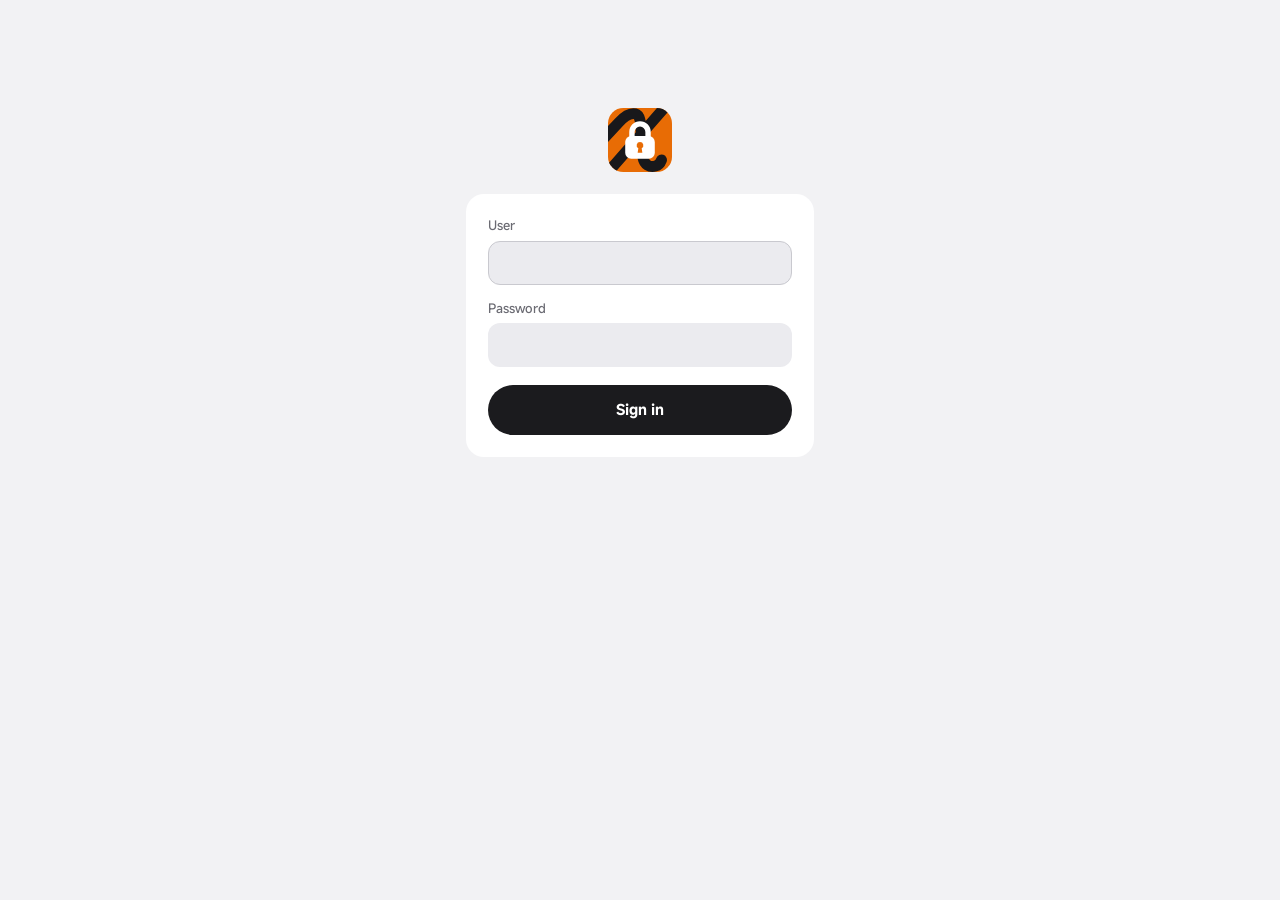
<file: server/web/index.html>
<!doctype html>
<html lang="en">
<head>
  <meta charset="utf-8">
  <!-- The proxy strips the mount path; relative URLs need the trailing slash. -->
  <script>if (!/\/$|\.\w+$/.test(location.pathname)) location.replace(location.pathname + "/" + location.search + location.hash)</script>
  <meta name="viewport" content="width=device-width, initial-scale=1, viewport-fit=cover">
  <meta name="color-scheme" content="dark light">
  <meta name="theme-color" content="#1f1f23" media="(prefers-color-scheme: dark)">
  <meta name="theme-color" content="#f2f2f4" media="(prefers-color-scheme: light)">
  <title>xrnrule</title>
  <link rel="icon" href="favicon.svg" type="image/svg+xml">
  <link rel="preload" href="MiSansLatinVF.woff2" as="font" type="font/woff2" crossorigin>
  <link rel="stylesheet" href="xrn.css">
  <link rel="stylesheet" href="status.css">
  <script type="module" src="status.js"></script>
</head>
<body>
  <div id="app"><p class="boot">Loading…</p></div>
</body>
</html>
</file>
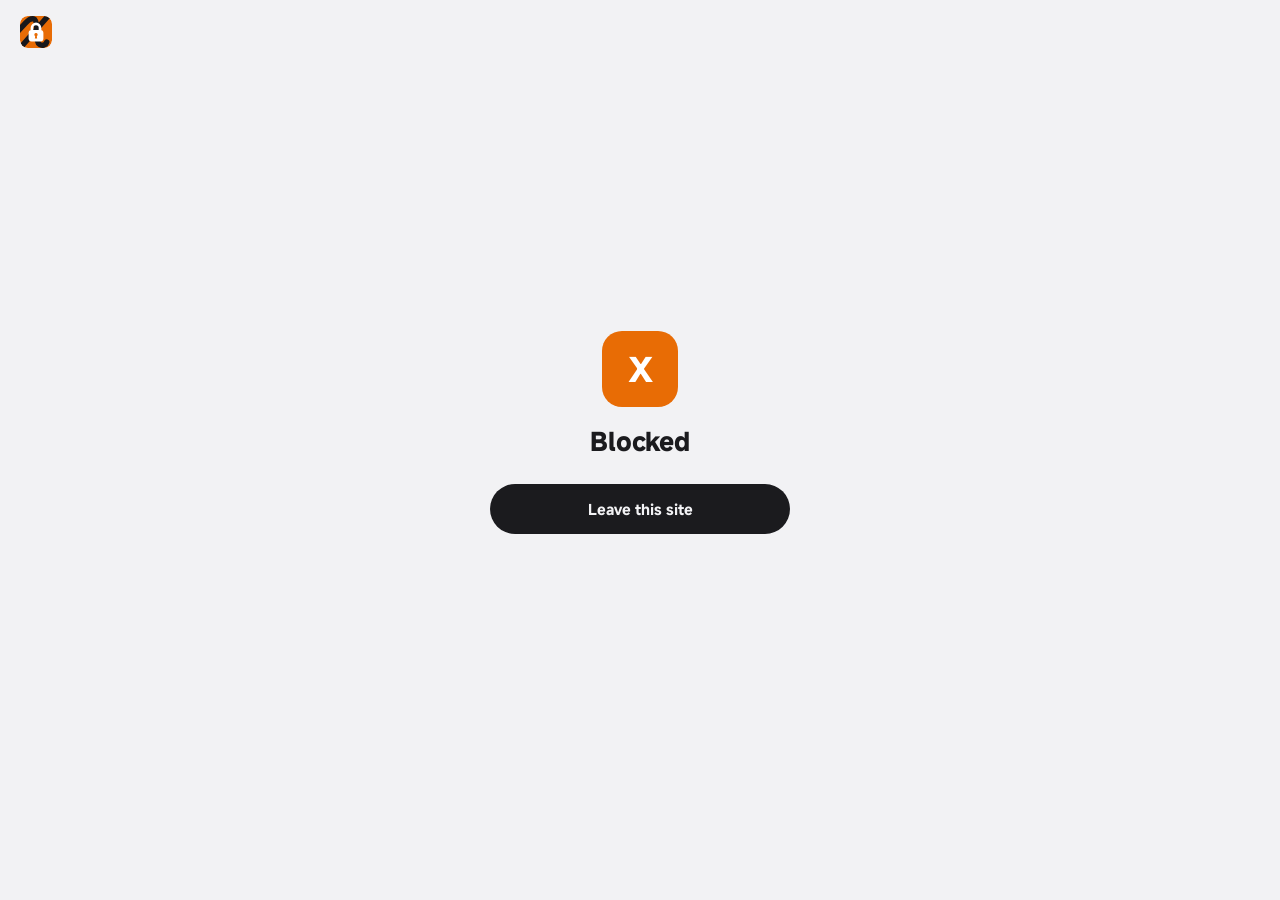
<file: extension/block.html>
<!doctype html>
<html lang="en">
<head>
  <meta charset="utf-8">
  <meta name="viewport" content="width=device-width, initial-scale=1">
  <!-- Going back to the site shouldn't tell it this extension sent you. -->
  <meta name="referrer" content="no-referrer">
  <title>Blocked · xrnrule</title>
  <link rel="stylesheet" href="page.css">
</head>
<body class="shield">
  <header class="sbar"><img src="icons/icon.svg" alt="xrnrule" width="32" height="32"></header>
  <main>
    <div id="pic" class="pic" aria-hidden="true"></div>
    <h1 id="title">Blocked</h1>
    <p id="back" class="back" hidden></p>
    <p id="why" hidden></p>
    <div class="actions">
      <button id="leave" class="btn primary" type="button">Leave this site</button>
      <a id="open" class="btn" hidden>Open xrnrule</a>
    </div>
  </main>
  <script src="shared.js"></script>
  <script src="block.js"></script>
</body>
</html>
</file>
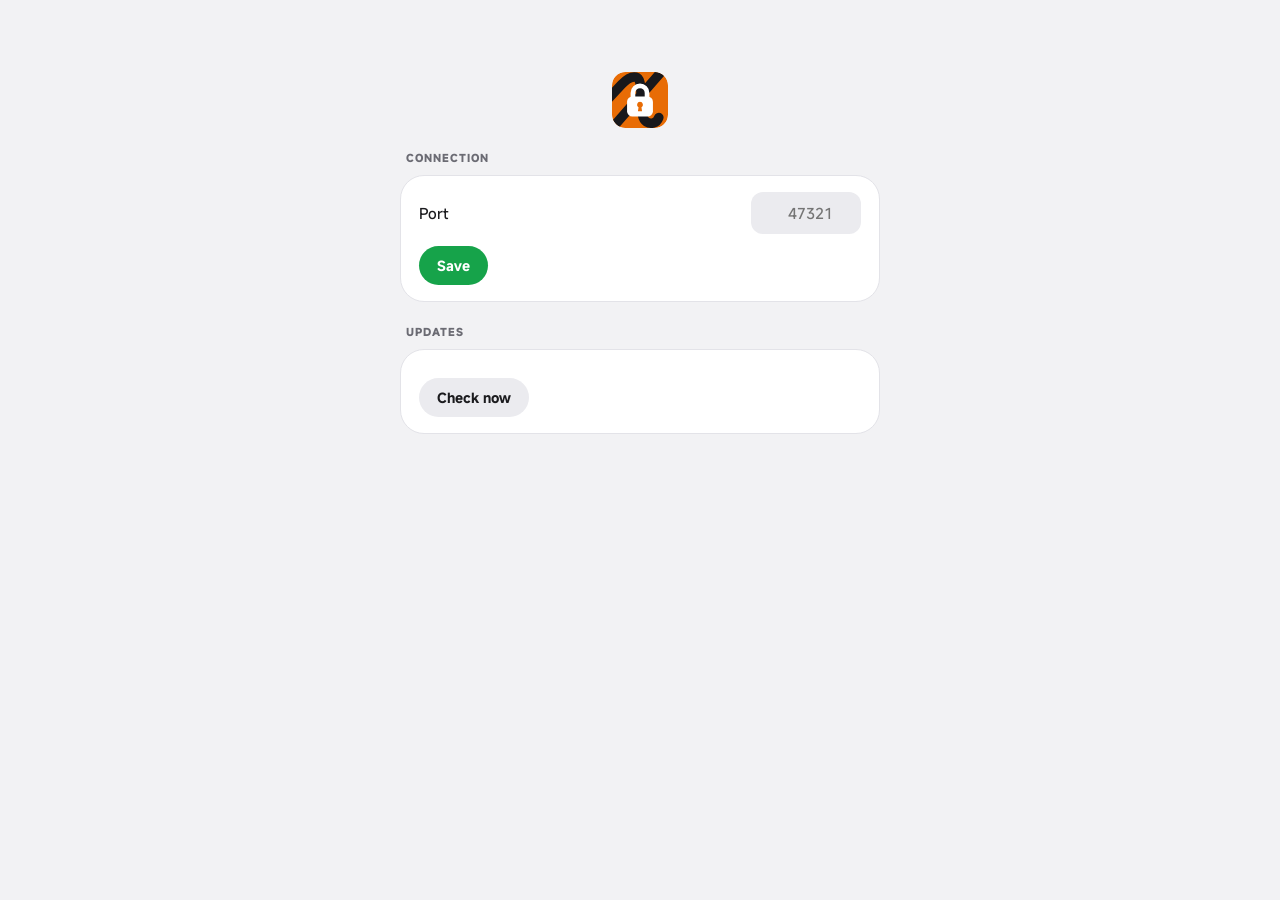
<file: extension/options.html>
<!doctype html>
<html lang="en">
<head>
  <meta charset="utf-8">
  <meta name="viewport" content="width=device-width, initial-scale=1">
  <title>xrnrule settings</title>
  <link rel="stylesheet" href="page.css">
</head>
<body class="options">
  <main>
    <img class="mark" src="icons/icon.svg" alt="xrnrule" width="56" height="56">
    <p id="access" class="note bad" hidden>No site access <button id="grant" class="btn primary" type="button">Allow</button></p>
    <h2 class="section">Connection</h2>
    <section class="card">
      <label class="srow" for="port"><span>Port</span><input id="port" type="number" min="1024" max="65535" placeholder="47321"></label>
      <div class="actions"><button id="save" class="btn primary" type="button">Save</button><span id="result" class="note"></span></div>
    </section>
    <h2 class="section">Updates</h2>
    <section class="card">
      <p id="update-blurb" class="note"></p>
      <div class="actions"><button id="update-check" class="btn" type="button">Check now</button><span id="update-result" class="note" hidden></span></div>
    </section>
  </main>
  <script src="shared.js"></script>
  <script src="options.js"></script>
</body>
</html>
</file>
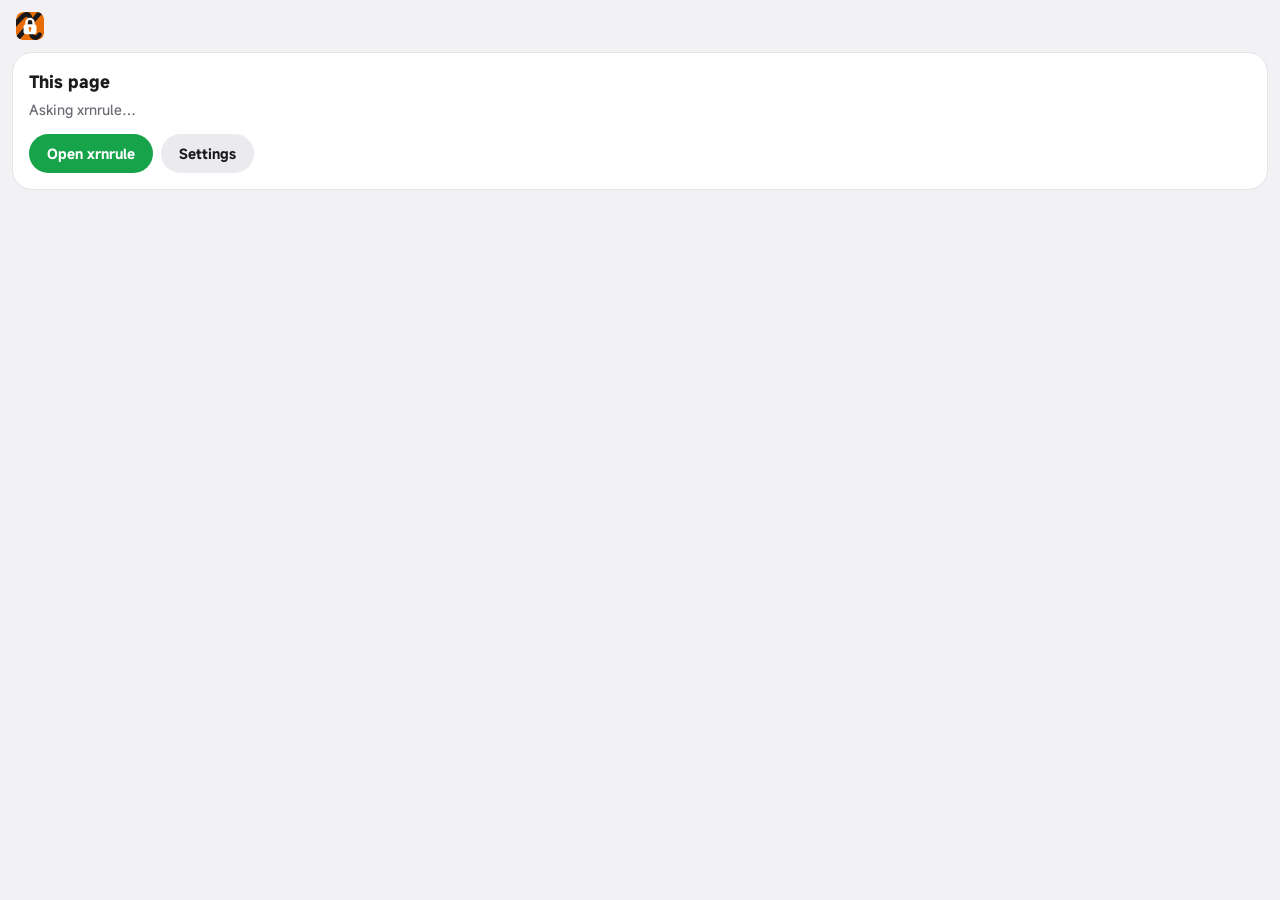
<file: extension/popup.html>
<!doctype html>
<html lang="en">
<head>
  <meta charset="utf-8">
  <meta name="viewport" content="width=device-width, initial-scale=1">
  <title>xrnrule</title>
  <link rel="stylesheet" href="page.css">
</head>
<body class="popup">
  <header class="pbar">
    <img src="icons/icon.svg" alt="xrnrule" width="28" height="28">
    <span class="spacer"></span>
    <span id="engine" class="engine"></span>
  </header>
  <main class="pcard">
    <h2 id="site">This page</h2>
    <p id="state" class="state">Asking xrnrule…</p>
    <p id="access" class="note bad" hidden>No site access <button id="grant" class="btn primary" type="button">Allow</button></p>
    <div class="actions">
      <a id="open" class="btn primary" target="_blank">Open xrnrule</a>
      <a class="btn" href="options.html" target="_blank">Settings</a>
    </div>
  </main>
  <script src="shared.js"></script>
  <script src="popup.js"></script>
</body>
</html>
</file>
<file: server/web/xrn.css>
/* xrnrule's web look, shared by the laptop's local page (the desktop build copies this file) and
   the status page: the family's look (xrnhub/web/style.css), dark first, MiSans Latin for every
   weight and figure. Greys and plain cards, and xrnrule's orange for data of one series (the
   heatmap, a lone bar, a meter). Colour otherwise only where it means something, and small:
   - a block's tone (ui.js TONES, by its place in the list): a dot before its name, its part of a
     stacked chart or a day's strip, its bar, its sparkline, the marker on its card; never a tint,
     a chip or the colour of words;
   - status: red blocked now, a muted green open or done, amber a limit at 80 %, red one used up;
   - an event's kind in the history, as its icon's muted colour.
   No inline styles anywhere: the pages' Content-Security-Policy forbids them, so the scripts set
   sizes and tones through CSSOM. */

/* The variable font: the static Bold and Heavy cuts draw "@" as "&". */
@font-face { font-family: "MiSans"; src: url("MiSansLatinVF.woff2") format("woff2"); font-weight: 150 700; font-display: swap; }

/* Dark, as the phone's dark scheme and the hub's. */
:root {
  --bg: #1f1f23;
  --surface: #2b2b30;
  --surface-2: #3a3a40;
  --line: #37373c;
  --outline: #55555c;
  --text: #f4f4f5;
  --muted: #aaaaac;
  --faint: #6a6a72;
  /* The one data colour: xrnrule's own tile. White on it, and it on a white card, are 3.2:1: enough
     for marks, icons and the big glance figure, never for body text. */
  --data: #e86c05;
  --brand: #e86c05;
  /* Blocked right now, and nothing else. */
  --blocked: #f04242;
  /* Done, or open: muted, so it never outshouts a figure. */
  --open: #5fae7a;
  /* A limit at 80 % or more. */
  --warn: #d9a23e;
  /* An event's kind, at icon size only. */
  --k-red: #d07070;
  --k-green: #5fae7a;
  --k-amber: #c79a4e;
  --k-blue: #6f96cc;
  /* Buttons and switches: the text colour, as the hub's segmented choices. */
  --accent: #f4f4f5;
  --on-accent: #1f1f23;
  --scrim: rgb(8 8 10 / 0.66);
  --shadow: 0 24px 60px rgb(0 0 0 / 0.55);
  --radius: 18px;
  color-scheme: dark;
}

/* Light, as the phone's light scheme and the hub's. */
@media (prefers-color-scheme: light) {
  :root:not([data-theme="dark"]) {
    --bg: #f2f2f4; --surface: #ffffff; --surface-2: #ebebef; --line: #e3e3e8; --outline: #c9c9cf;
    --text: #1b1b1e; --muted: #6b6b73; --faint: #b4b4bb; --data: #e86c05; --blocked: #dc2626; --open: #3b8a57;
    --accent: #1b1b1e; --on-accent: #ffffff; --scrim: rgb(20 20 24 / 0.45); --shadow: 0 24px 60px rgb(0 0 0 / 0.22);
    --warn: #c28414; --k-red: #c24b4b; --k-green: #3b8a57; --k-amber: #a87b2c; --k-blue: #4a76b3;
    color-scheme: light;
  }
}
:root[data-theme="light"] {
  --bg: #f2f2f4; --surface: #ffffff; --surface-2: #ebebef; --line: #e3e3e8; --outline: #c9c9cf;
  --text: #1b1b1e; --muted: #6b6b73; --faint: #b4b4bb; --data: #e86c05; --blocked: #dc2626; --open: #3b8a57;
  --accent: #1b1b1e; --on-accent: #ffffff; --scrim: rgb(20 20 24 / 0.45); --shadow: 0 24px 60px rgb(0 0 0 / 0.22);
  --warn: #c28414; --k-red: #c24b4b; --k-green: #3b8a57; --k-amber: #a87b2c; --k-blue: #4a76b3;
  color-scheme: light;
}

/* A habit's own colour: Loop's light palette on a light page. */
@media (prefers-color-scheme: light) { :root:not([data-theme="dark"]) .rrow.hued { --hc: var(--hc-l); --on-hc: #fff; } }
:root[data-theme="light"] .rrow.hued { --hc: var(--hc-l); --on-hc: #fff; }

* { box-sizing: border-box; }
html { -webkit-text-size-adjust: 100%; }
html, body { margin: 0; }
body { background: var(--bg); color: var(--text); font: 400 15px/1.45 "MiSans", system-ui, -apple-system, "Segoe UI", Roboto, sans-serif; font-synthesis: none; }
button, input, textarea, select { font: inherit; color: inherit; }
button { cursor: pointer; }
a { color: inherit; text-decoration: none; }
:focus-visible { outline: 2px solid var(--text); outline-offset: 2px; }
[hidden] { display: none !important; }
.num, .stat b, .value, .htime, .ring-num, .val, .figure b { font-variant-numeric: tabular-nums; }

.icon { width: 20px; height: 20px; fill: currentColor; flex: none; display: block; }
.boot { text-align: center; color: var(--muted); margin-top: 30vh; }
.wrap { max-width: 1180px; margin: 0 auto; padding: 0 20px 56px; }
.spacer { flex: 1; }
.label { color: var(--muted); font-size: 13px; }
.empty { color: var(--muted); text-align: center; margin: 18px 0 8px; font-size: 14px; }

/* ---- the top bar: the tile, the tabs, how sync stands, as the hub's ------------------------- */
.bar { position: sticky; top: 0; z-index: 20; background: color-mix(in srgb, var(--bg) 90%, transparent); backdrop-filter: blur(12px); }
.bar .wrap { display: flex; align-items: center; gap: 16px; min-height: 60px; padding-bottom: 0; }
.mark { display: flex; flex: none; border-radius: 8px; }
.mark img { width: 30px; height: 30px; display: block; }
.tabs { display: flex; gap: 2px; }
.tabs button { display: inline-flex; align-items: center; gap: 6px; border: 0; background: none; border-radius: 10px; padding: 6px 13px; color: var(--muted); font-weight: 600; font-size: 14px; }
.tabs button .icon { display: none; }
.tabs button:hover { color: var(--text); }
.tabs button.on { background: var(--surface-2); color: var(--text); }
.sync { display: inline-flex; align-items: center; gap: 6px; font-size: 13px; color: var(--muted); white-space: nowrap; }
.sync .icon { width: 16px; height: 16px; }
.sync.off { color: var(--text); }
.app-link, .icon-btn { display: grid; place-items: center; flex: none; width: 36px; height: 36px; border-radius: 10px; }
.app-link img { width: 28px; height: 28px; display: block; }
.icon-btn { border: 0; background: none; color: var(--muted); padding: 0; }
.icon-btn .icon { width: 20px; height: 20px; }
.icon-btn.small { width: 26px; height: 26px; border-radius: 8px; }
.icon-btn.small .icon { width: 16px; height: 16px; }
@media (hover: hover) {
  .app-link:hover, .icon-btn:hover { background: var(--surface-2); color: var(--text); }
}

/* A phone's width: the tabs go to the bottom, as Habits First's floating bar: an icon over each
   name, the chosen one on a raised pill. */
@media (max-width: 720px) {
  .wrap { padding: 0 16px 104px; }
  /* A backdrop filter would make the bar the box the fixed tab bar sits in. */
  .bar { backdrop-filter: none; background: var(--bg); }
  .bar .wrap { gap: 10px; min-height: 56px; }
  .tabs { position: fixed; z-index: 30; left: 50%; bottom: calc(14px + env(safe-area-inset-bottom)); transform: translateX(-50%); width: min(340px, calc(100% - 32px)); gap: 4px; padding: 5px; border: 1px solid var(--line); border-radius: 26px; background: var(--surface); box-shadow: 0 10px 30px rgb(0 0 0 / 0.32); }
  .tabs button { flex: 1; flex-direction: column; gap: 2px; padding: 7px 0 6px; font-size: 11.5px; border-radius: 21px; }
  .tabs button .icon { display: block; width: 22px; height: 22px; }
  .sync span { display: none; }
}

/* ---- cards, headings, buttons ------------------------------------------------------------- */
.card { background: var(--surface); border-radius: var(--radius); padding: 18px; min-width: 0; }
h3.section, .section { margin: 0 0 12px; font-size: 14px; font-weight: 600; color: var(--muted); }
.page-title { display: flex; align-items: center; gap: 12px; margin: 8px 0 16px; min-height: 40px; }
.page-title h2 { margin: 0; font-size: 26px; font-weight: 700; letter-spacing: -0.01em; }
.page-title .summary { color: var(--muted); font-size: 14px; white-space: nowrap; }
@media (max-width: 720px) {
  .page-title { flex-wrap: wrap; row-gap: 10px; }
  .page-title .today { width: 100%; }
  .page-title .today .figure { text-align: left; }
  .page-title .today .figure:last-of-type { margin-right: auto; }
}

.btn { display: inline-flex; align-items: center; justify-content: center; gap: 8px; border: 0; background: var(--surface-2); color: var(--text); border-radius: 999px; padding: 9px 18px; white-space: nowrap; font-weight: 600; font-size: 14px; min-height: 38px; }
.btn .icon { width: 18px; height: 18px; }
.btn:hover { filter: brightness(1.08); }
.btn.primary { background: var(--accent); color: var(--on-accent); }
.btn.outline { background: none; border: 1px solid var(--outline); }
.btn.ghost { background: none; color: var(--muted); }
.btn.ghost:hover { color: var(--text); filter: none; }
.btn.danger { background: none; color: var(--blocked); }
.btn.big { min-height: 50px; padding: 12px 28px; font-size: 15px; }
.btn:disabled { opacity: 0.45; cursor: default; filter: none; }
.round { display: inline-grid; place-items: center; width: 38px; height: 38px; border-radius: 50%; border: 0; background: var(--surface-2); color: var(--text); padding: 0; flex: none; }
.round .icon { width: 18px; height: 18px; }
.round:hover { filter: brightness(1.08); }
.round.small { width: 28px; height: 28px; }
.round.small .icon { width: 15px; height: 15px; }
.round:disabled { opacity: 0.45; cursor: default; filter: none; }

/* Segmented switch, as the hub's ranges: options on a raised track, the chosen one cut out of it. */
.seg { display: inline-flex; background: var(--surface-2); border-radius: 12px; padding: 3px; gap: 2px; width: fit-content; max-width: 100%; }
.seg button { display: inline-flex; align-items: center; gap: 6px; border: 0; background: none; padding: 5px 12px; font-size: 13.5px; border-radius: 9px; color: var(--muted); font-weight: 600; white-space: nowrap; }
.seg button:hover { color: var(--text); }
.seg button.on { background: var(--surface); color: var(--text); }

/* A thin meter, in the data colour; a limit's turns amber from 80 % and red once used up. */
.meter { height: 6px; border-radius: 3px; background: var(--surface-2); overflow: hidden; }
.meter i { display: block; height: 100%; min-width: 6px; border-radius: 3px; background: var(--data); transition: width 0.4s; }
.meter.warn i { background: var(--warn); }
.meter.over i { background: var(--blocked); }
.meter.thin { height: 4px; }
.dev { width: 16px; height: 16px; color: var(--muted); }

/* A block's dot, before its name. */
.tdot { display: inline-block; flex: none; width: 8px; height: 8px; border-radius: 50%; background: var(--tone); }

/* A device's last check-in: a dot, green while fresh, amber after half an hour. */
.checkins { display: inline-flex; gap: 14px; align-items: center; flex-wrap: wrap; }
.checkin { display: inline-flex; align-items: center; gap: 4px; color: var(--muted); font-size: 13.5px; white-space: nowrap; }
.checkin::before { content: ""; width: 7px; height: 7px; margin-right: 3px; border-radius: 50%; background: var(--open); }
.checkin.stale::before { background: var(--warn); }
.checkin b { color: var(--text); font-weight: 600; font-variant-numeric: tabular-nums; }

/* ---- logos: what a block covers, by its own icons ----------------------------------------- */
/* A site's, an app's or a laptop app's icon at a fixed size (a class per size: the pages allow no
   style attributes); a grey glyph for its kind when it has none. */
.logo { display: block; flex: none; border-radius: 23%; object-fit: cover; }
.logo.glyph { display: grid; place-items: center; background: var(--surface-2); color: var(--muted); }
.logo.glyph .icon { width: 64%; height: 64%; }
.s11 { width: 11px; height: 11px; } .s13 { width: 13px; height: 13px; } .s18 { width: 18px; height: 18px; } .s20 { width: 20px; height: 20px; }
.s24 { width: 24px; height: 24px; } .s28 { width: 28px; height: 28px; } .s30 { width: 30px; height: 30px; } .s36 { width: 36px; height: 36px; }
.s40 { width: 40px; height: 40px; } .s46 { width: 46px; height: 46px; } .s52 { width: 52px; height: 52px; } .s96 { width: 96px; height: 96px; }
.logo.s11, .logo.s13 { border-radius: 3px; }

/* A block's icons, as the phone's tile: one alone, or up to four in a 2 × 2 on a grey tile, "+N"
   in its corner for the rest. */
.cluster { position: relative; display: grid; place-items: center; flex: none; border-radius: 26%; background: var(--surface-2); }
.cluster.one { background: none; border-radius: 0; }
.cluster-grid { display: grid; grid-template-columns: repeat(2, auto); gap: 3px; }
.cluster-grid.n1 { grid-template-columns: auto; }
.cluster.s30 .cluster-grid, .cluster.s24 .cluster-grid { gap: 2px; }
.cluster-grid .logo.glyph { background: color-mix(in srgb, var(--text) 9%, var(--surface-2)); }
.cluster-glyph { width: 45%; height: 45%; color: var(--muted); }
.cluster-more { position: absolute; right: 0; bottom: 0; padding: 2px 4px 2px 5px; border-radius: 6px 0 12px 0; background: var(--outline); color: var(--text); font-size: 10px; font-weight: 650; line-height: 1.1; font-variant-numeric: tabular-nums; }
.cluster.s30 .cluster-more, .cluster.s24 .cluster-more { font-size: 8.5px; padding: 1px 3px; border-radius: 4px 0 7px 0; }

/* ---- block cards: Habits First's ------------------------------------------------------------ */
.today { display: flex; align-items: center; gap: 12px; }
.today .figure { display: grid; text-align: right; margin-right: 6px; }
.today .figure + .figure { margin-left: 10px; }
.today .figure b { font-size: 17px; font-weight: 650; white-space: nowrap; }
.today .figure span { font-size: 12px; color: var(--muted); }
.blocks { display: grid; grid-template-columns: repeat(auto-fill, minmax(min(100%, 420px), 1fr)); gap: 14px; align-items: start; }
.bcard { display: grid; gap: 10px; padding: 16px 16px 12px; }
.bcard.off { opacity: 0.55; }
/* Its icons and its name, how it stands under it; at the right its state, where Habits First has its switch. */
.bcard .head { display: flex; gap: 12px; align-items: center; min-width: 0; }
.bcard .head > .open { display: flex; flex: 1; gap: 12px; align-items: center; min-width: 0; border: 0; background: none; padding: 0; text-align: left; color: inherit; border-radius: 14px; }
.bcard .name { flex: 1; min-width: 0; display: grid; gap: 1px; }
.bcard h3 { display: flex; align-items: center; font-size: 16px; font-weight: 600; margin: 0; min-width: 0; }
.bcard h3 span { overflow: hidden; text-overflow: ellipsis; white-space: nowrap; }
.bcard .sub { color: var(--muted); font-size: 12.5px; font-variant-numeric: tabular-nums; overflow: hidden; text-overflow: ellipsis; white-space: nowrap; }
.bcard .side { align-self: flex-start; display: grid; justify-items: end; gap: 8px; flex: none; }
/* How a block stands: its words in grey, and only the dot before them in colour, red while it is
   blocked and green while it is open. */
.headline { font-size: 13.5px; color: var(--muted); overflow: hidden; text-overflow: ellipsis; white-space: nowrap; }
.headline::before { content: ""; display: inline-block; width: 7px; height: 7px; margin-right: 7px; border-radius: 50%; vertical-align: 1px; background: var(--faint); }
.headline.blocked::before { background: var(--blocked); }
.headline.open::before, .headline.earned::before { background: var(--open); }
/* Its state in the switch's place: a padlock, shut on red while it blocks, open on green while it's
   open, open on grey while it rests. Never a switch: a block isn't simply turned off. */
.state { display: grid; place-items: center; width: 52px; height: 30px; border-radius: 999px; background: var(--surface-2); color: var(--muted); flex: none; }
.state .icon { width: 17px; height: 17px; }
.state.blocked { background: color-mix(in srgb, var(--blocked) 22%, var(--surface)); color: var(--blocked); }
.state.open, .state.earned { background: color-mix(in srgb, var(--open) 24%, var(--surface)); color: var(--open); }
/* Its one allowed action, in the same place: open it, block it again. */
.side .act { min-height: 30px; padding: 4px 12px 4px 10px; gap: 6px; font-size: 13px; }
.side .act .icon { width: 16px; height: 16px; }
.side .edit { width: 28px; height: 28px; border-radius: 50%; }
.side .edit .icon { width: 15px; height: 15px; }

/* What a block asks for or holds to, a row each, as Habits First's habit rows: its icon in its
   colour (a habit's own, else the data colour; a limit's amber from 80 %, red once used up; grey
   for what only holds), its words and figure, a thin bar in the same colour, what to do at the right. */
.rows { display: grid; gap: 2px; }
.rrow { --hc: var(--data); --on-hc: #fff; display: grid; grid-template-columns: 22px minmax(0, 1fr) auto; column-gap: 12px; align-items: center; padding: 5px 0; min-height: 40px; }
.rrow.hued { --hc: var(--hc-d); --on-hc: #1f1f23; }
.rrow.warn { --hc: var(--warn); }
.rrow.over { --hc: var(--blocked); }
.rrow.plain { --hc: var(--muted); }
.rrow > .ricon { width: 22px; height: 22px; display: grid; place-items: center; color: var(--hc); }
.rrow > .ricon .icon { width: 19px; height: 19px; }
.rrow .main { display: grid; gap: 6px; min-width: 0; }
.rrow .top { display: flex; gap: 8px; align-items: baseline; min-width: 0; }
.rrow .lbl { flex: 1; min-width: 0; font-size: 14px; font-weight: 550; overflow: hidden; text-overflow: ellipsis; white-space: nowrap; }
.rrow .val { color: var(--muted); font-size: 13px; white-space: nowrap; font-variant-numeric: tabular-nums; }
.rrow .note { color: var(--muted); font-size: 12.5px; }
.rrow.dim .lbl { color: var(--muted); }
.rbar { height: 5px; border-radius: 3px; background: var(--surface-2); overflow: hidden; }
.rbar i { display: block; height: 100%; min-width: 5px; border-radius: 3px; background: var(--hc); transition: width 0.4s; }
.rrow.done .rbar i { background: var(--muted); }
.rrow .acts { display: flex; gap: 6px; align-items: center; }
.rrow .acts:empty { display: none; }
/* A ring to tick, filled once done: green, or a habit's own colour. */
.tick { appearance: none; width: 24px; height: 24px; margin: 0; border-radius: 50%; border: 1.5px solid var(--outline); display: grid; place-items: center; cursor: pointer; background: none; flex: none; }
.tick:checked { background: var(--open); border-color: var(--open); }
.rrow.hued .tick:checked { background: var(--hc); border-color: var(--hc); }
.tick:checked::after { content: ""; width: 5px; height: 10px; border: solid var(--surface); border-width: 0 2px 2px 0; transform: translateY(-1px) rotate(45deg); }
.tick:disabled { opacity: 0.7; cursor: default; }
/* The round button at a row's end: play, filled in the row's colour as Habits First's; −1, +1, end. */
.ract { width: 30px; height: 30px; border-radius: 50%; border: 0; display: grid; place-items: center; background: var(--surface-2); color: var(--text); padding: 0; }
.ract .icon { width: 17px; height: 17px; }
.ract.fill { background: var(--hc); color: var(--on-hc); }
.ract.ring { background: none; border: 1.5px solid var(--outline); }
.ract.text { width: auto; min-width: 30px; padding: 0 10px; border-radius: 999px; font-size: 13px; font-weight: 650; }
/* "DO ALL": how a habit block's rows add up, in small capitals on a grey tag. */
.jointag { justify-self: start; margin: 2px 0; padding: 3px 7px 2px; border-radius: 6px; background: var(--surface-2); color: var(--muted); font-size: 10.5px; font-weight: 700; letter-spacing: 0.07em; text-transform: uppercase; }
/* The wide grey pill under a card's header, as Habits First's "no unlocks available". */
.pill { min-height: 42px; display: flex; align-items: center; justify-content: center; text-align: center; padding: 8px 16px; border-radius: 14px; font-size: 14px; font-weight: 600; background: var(--surface-2); color: var(--muted); border: 0; width: 100%; }
button.pill.go { background: var(--accent); color: var(--on-accent); }
button.pill.go:hover { filter: brightness(1.08); }
.pill.outline { background: none; border: 1px solid var(--outline); color: var(--text); gap: 8px; }
.pill.outline .icon { width: 18px; height: 18px; }
/* A day's 24 hours: the blocked stretches shaded, ticks at 06, 12 and 18, a mark at now. */
.daystrip { position: relative; height: 8px; border-radius: 4px; background: var(--surface-2); margin: 2px 0 1px; }
.daystrip .span { position: absolute; top: 0; bottom: 0; border-radius: 3px; background: var(--muted); opacity: 0.55; }
.daystrip.now-blocked .span { opacity: 0.8; }
.daystrip .dtick { position: absolute; top: 2px; bottom: 2px; width: 1px; background: var(--outline); }
.daystrip .nowmark { position: absolute; top: -3px; bottom: -3px; width: 2px; margin-left: -1px; border-radius: 1px; background: var(--text); }
.favicon { width: 16px; height: 16px; padding: 1px; border-radius: 4px; background: #fff; object-fit: contain; flex: none; }
.first-run { text-align: center; padding: 48px 20px; }
.first-run .btn { margin-top: 14px; }

/* ---- the wait: a ring counting down over a dimmed page ----------------------------------- */
.scrim { position: fixed; inset: 0; z-index: 100; display: grid; place-items: center; padding: 20px; background: var(--scrim); backdrop-filter: blur(6px); animation: fade 0.18s ease-out; }
.modal { width: min(380px, 100%); background: var(--surface); border: 1px solid var(--line); border-radius: 24px; box-shadow: var(--shadow); padding: 30px 26px 22px; display: grid; justify-items: center; gap: 16px; text-align: center; animation: rise 0.22s ease-out; }
.ring { position: relative; width: 184px; height: 184px; }
.ring svg { width: 100%; height: 100%; transform: rotate(-90deg); }
.ring .track { fill: none; stroke: var(--surface-2); stroke-width: 8; }
.ring .arc { fill: none; stroke: var(--data); stroke-width: 8; stroke-linecap: round; }
.ring.done .arc { stroke: var(--open); }
.ring-num { position: absolute; inset: 0; display: grid; place-items: center; align-content: center; }
.ring-num b { font-size: 58px; font-weight: 600; line-height: 1; letter-spacing: -0.02em; }
.ring-num span { font-size: 14px; color: var(--muted); margin-top: 6px; }
.modal .what { font-size: 16px; font-weight: 600; line-height: 1.35; overflow-wrap: anywhere; }
.modal .btn { min-width: 140px; }
.modal input.phrase { width: 100%; border: 1px solid var(--line); background: var(--bg); border-radius: 14px; padding: 12px 14px; text-align: center; }
.modal input.phrase:focus { outline: none; border-color: var(--outline); }
.modal .phrase-line { color: var(--muted); font-size: 14px; margin: 0; }
.modal .phrase-line b { color: var(--text); font-weight: 600; }
.modal .phrase-line.bad { color: var(--blocked); }
.modal .phrase-line:empty { display: none; }
.modal .actions { display: flex; gap: 10px; justify-content: center; flex-wrap: wrap; }
@keyframes fade { from { opacity: 0; } }
@keyframes rise { from { opacity: 0; transform: translateY(10px) scale(0.98); } }
@media (prefers-reduced-motion: reduce) { .scrim, .modal { animation: none; } .meter i { transition: none; } }

/* ---- Insights ----------------------------------------------------------------------------- */
.ins-controls { display: flex; flex-wrap: wrap; gap: 10px; align-items: center; margin: 6px 0 16px; }
.ins-controls .picked { display: inline-flex; align-items: center; gap: 7px; padding: 3px 3px 3px 12px; border-radius: 12px; background: var(--surface-2); font-size: 13.5px; font-weight: 600; }
.ins-controls .offline { display: inline-flex; gap: 6px; align-items: center; color: var(--muted); font-size: 13px; }
.ins-controls .offline .icon { width: 16px; height: 16px; }

/* The period at a glance, as Habits First's screen time: one big figure in the data colour, what
   it counts under it, then the other figures in a row, each with the period before's. */
.glance { display: grid; justify-items: center; text-align: center; gap: 2px; padding: 22px 18px 16px; margin-bottom: 14px; }
.glance-num { font-size: 46px; font-weight: 700; line-height: 1.1; letter-spacing: -0.02em; color: var(--data); font-variant-numeric: tabular-nums; }
.glance-label { display: inline-flex; align-items: center; gap: 6px; color: var(--muted); font-size: 14px; }
.glance-label .icon { width: 15px; height: 15px; }
.glance-label .before { font-variant-numeric: tabular-nums; }
.stats { width: 100%; display: grid; grid-template-columns: repeat(auto-fit, minmax(110px, 1fr)); gap: 12px 8px; margin-top: 16px; padding-top: 14px; border-top: 1px solid var(--line); }
.stat { display: grid; gap: 1px; justify-items: center; min-width: 0; }
.stat b { font-size: 19px; font-weight: 650; line-height: 1.3; white-space: nowrap; }
.stat .label { font-size: 12.5px; color: var(--muted); }
.stat .before { color: var(--muted); font-size: 12px; font-variant-numeric: tabular-nums; white-space: nowrap; overflow: hidden; text-overflow: ellipsis; max-width: 100%; }

.card-head { display: flex; align-items: baseline; gap: 12px; margin: 0 0 12px; }
.card-head .section { margin: 0; flex: 1; }
.head-fig { color: var(--muted); font-size: 13px; font-variant-numeric: tabular-nums; white-space: nowrap; }
.head-fig b { color: var(--text); font-weight: 650; }

.ins-grid { display: grid; grid-template-columns: 1fr 1fr; gap: 14px; margin-bottom: 14px; align-items: start; }
.ins-grid .wide { grid-column: 1 / -1; }
.ins-col { display: grid; gap: 14px; min-width: 0; }
@media (max-width: 900px) { .ins-grid { grid-template-columns: 1fr; } }

/* Blocked tries: columns stacked by block, the first block at the bottom, a gap between parts. */
.bars { display: grid; grid-template-columns: 30px minmax(0, 1fr); grid-template-rows: 180px auto; column-gap: 8px; row-gap: 6px; }
.baxis { position: relative; font-size: 11px; color: var(--muted); font-variant-numeric: tabular-nums; }
.baxis span { position: absolute; right: 0; transform: translateY(-50%); }
.bplot { position: relative; display: flex; align-items: flex-end; gap: 4px; border-bottom: 1px solid var(--line); }
.bplot .gl { position: absolute; left: 0; right: 0; height: 1px; background: var(--line); }
.bcol { position: relative; flex: 1; height: 100%; display: flex; align-items: flex-end; justify-content: center; border-radius: 6px 6px 0 0; min-width: 0; outline-offset: -2px; }
.bcol.now { background: color-mix(in srgb, var(--text) 3.5%, transparent); }
.bcol:hover, .bcol.on { background: color-mix(in srgb, var(--text) 9%, transparent); }
.bcol.later { cursor: default; }
.bstack { display: flex; flex-direction: column-reverse; gap: 1px; width: min(28px, 64%); min-height: 3px; border-radius: 4px 4px 0 0; overflow: hidden; }
.bstack i { display: block; min-height: 1px; background: var(--tone); }
.blabels { display: flex; gap: 4px; }
.blabels span { flex: 1; min-width: 0; display: flex; justify-content: center; font-size: 11px; color: var(--muted); white-space: nowrap; font-variant-numeric: tabular-nums; }
.blabels span.now { color: var(--text); font-weight: 650; }
@media (max-width: 640px) { .blabels span.minor { visibility: hidden; } .bplot, .blabels { gap: 2px; } }
/* A column's readout: when, its total, and each block's part. */
.btip { position: absolute; z-index: 5; min-width: 150px; max-width: 240px; padding: 9px 12px; border-radius: 12px; background: var(--surface-2); box-shadow: 0 8px 24px rgb(0 0 0 / 0.28); font-size: 13px; pointer-events: none; display: grid; gap: 3px; }
.btip-head { display: flex; justify-content: space-between; gap: 14px; color: var(--muted); margin-bottom: 2px; }
.btip-head b { color: var(--text); font-weight: 700; font-variant-numeric: tabular-nums; }
.btip-row { display: flex; align-items: center; gap: 7px; }
.btip-row .bname { flex: 1; min-width: 0; overflow: hidden; text-overflow: ellipsis; white-space: nowrap; }
.btip-row b { font-weight: 600; font-variant-numeric: tabular-nums; }

.heatmap { display: grid; grid-template-columns: 34px repeat(24, 1fr); gap: 3px; align-items: center; }
.heatmap .hm-hour { font-size: 10px; color: var(--muted); text-align: left; white-space: nowrap; overflow: visible; font-variant-numeric: tabular-nums; }
.heatmap .hm-day { font-size: 11.5px; color: var(--muted); }
.heatmap .hm-cell { aspect-ratio: 1; border-radius: 3px; background: var(--surface-2); }
.heatmap .l1 { background: color-mix(in srgb, var(--data) 18%, var(--surface-2)); }
.heatmap .l2 { background: color-mix(in srgb, var(--data) 36%, var(--surface-2)); }
.heatmap .l3 { background: color-mix(in srgb, var(--data) 56%, var(--surface-2)); }
.heatmap .l4 { background: color-mix(in srgb, var(--data) 78%, var(--surface-2)); }
.heatmap .l5 { background: var(--data); }

/* What was tried most, as Habits First's apps: its icon, its name and each device's part, the
   count at the right, a thin bar under them in the data colour. */
.ranked { display: grid; gap: 13px; }
.rank { display: grid; grid-template-columns: 28px minmax(0, 1fr); gap: 12px; align-items: center; }
.rank-main { display: grid; gap: 6px; min-width: 0; }
.rank-top { display: flex; align-items: baseline; gap: 10px; min-width: 0; font-size: 14px; }
.rank-name { flex: 1; min-width: 0; font-weight: 550; overflow: hidden; text-overflow: ellipsis; white-space: nowrap; }
.rank-bar { display: block; height: 5px; border-radius: 3px; background: var(--surface-2); overflow: hidden; }
.rank-bar i { display: block; height: 100%; min-width: 5px; border-radius: 3px; background: var(--data); }
.rank-devs { display: flex; gap: 8px; color: var(--muted); font-size: 12px; font-variant-numeric: tabular-nums; white-space: nowrap; }
.rank-devs span { display: inline-flex; align-items: center; gap: 2px; }
.rank-devs .dev { width: 13px; height: 13px; }
/* Screen time: each device's figure, a column a day split by device, then the apps and the sites. */
.st-devs { display: flex; gap: 18px; margin-bottom: 12px; color: var(--muted); font-size: 13px; font-variant-numeric: tabular-nums; }
.st-devs span { display: inline-flex; align-items: center; gap: 5px; }
.st-devs b { color: var(--text); font-weight: 600; }
.st-devs .dev { width: 15px; height: 15px; }
.st-days { display: flex; align-items: flex-end; gap: 3px; height: 72px; margin-bottom: 16px; }
.st-day { flex: 1; height: 100%; display: flex; align-items: flex-end; min-width: 0; }
.st-col { display: flex; flex-direction: column-reverse; width: 100%; min-height: 2px; border-radius: 3px; overflow: hidden; background: var(--surface-2); }
.st-col i { display: block; min-height: 1px; }
.st-col .st-phone { background: var(--data); }
.st-col .st-laptop { background: color-mix(in srgb, var(--data) 55%, var(--surface-2)); }
.st-day.now .st-col { outline: 1px solid var(--faint); outline-offset: 1px; }
.st-lists { display: grid; grid-template-columns: 1fr 1fr; gap: 24px; }
.st-head { margin: 0 0 10px; font-size: 13px; font-weight: 600; color: var(--muted); }
@media (max-width: 700px) { .st-lists { grid-template-columns: 1fr; } }
.rank b { min-width: 24px; text-align: right; font-weight: 650; font-variant-numeric: tabular-nums; }
.show-more { display: block; margin: 16px auto 2px; border: 0; background: none; color: var(--text); font-size: 14px; font-weight: 600; padding: 6px 14px; border-radius: 10px; }
.show-more:hover { background: var(--surface-2); }

/* Every block in a row; on a narrow page each figure carries its own label instead of a column. */
.bb { display: grid; }
.bb-row { display: grid; grid-template-columns: minmax(110px, 1fr) 128px repeat(3, 72px) 76px; gap: 12px; align-items: center; padding: 9px 0; border-top: 1px solid var(--line); }
.bb-row.with-limit { grid-template-columns: minmax(110px, 1fr) 128px repeat(3, 72px) minmax(120px, 0.7fr) 76px; }
.bb-head { border-top: 0; padding: 0 0 6px; font-size: 12.5px; color: var(--muted); }
.bb-head span:nth-child(n + 2) { text-align: right; }
.bb-row.with-limit.bb-head span:nth-child(6) { text-align: left; padding-left: 10px; }
.bb-name { display: flex; align-items: center; gap: 10px; justify-self: start; max-width: 100%; min-width: 0; border: 0; background: none; padding: 0; text-align: left; font-size: 14px; font-weight: 600; }
.bb-name .bname { overflow: hidden; text-overflow: ellipsis; white-space: nowrap; }
button.bb-name:hover .bname { text-decoration: underline; text-underline-offset: 3px; }
.bb-tries { display: flex; align-items: center; justify-content: flex-end; gap: 10px; }
.bb-fig { text-align: right; font-size: 14px; font-variant-numeric: tabular-nums; white-space: nowrap; }
.bb-fig b { font-weight: 600; }
.bb-fig.zero b { color: var(--faint); font-weight: 500; }
.bb-fig small { display: none; }
.bb-limit { display: grid; gap: 5px; min-width: 0; padding-left: 10px; }
.bb-limit .value { font-size: 13px; font-variant-numeric: tabular-nums; white-space: nowrap; }
.bb-limit .value small { display: none; color: var(--muted); }
/* Today's use, where the server has kept no day of it: said so, at any width. */
.bb-limit .value small.always { display: inline; }
.spark { width: 72px; height: 20px; display: block; flex: none; overflow: visible; }
.spark .area { opacity: 0.16; stroke: none; }
.spark .line { fill: none; stroke-width: 1.5; stroke-linejoin: round; stroke-linecap: round; vector-effect: non-scaling-stroke; }
/* Narrow: the name and its tries, then unlocks, open and bought, then the limit and clean days. */
@media (max-width: 760px) {
  .bb-head { display: none; }
  .bb-row, .bb-row.with-limit {
    grid-template-columns: repeat(6, minmax(0, 1fr)); row-gap: 8px; padding: 12px 0;
    grid-template-areas: "name name name tries tries tries" "unlocks unlocks open open bought bought" "clean clean clean . . .";
  }
  .bb-row.has-limit { grid-template-areas: "name name name tries tries tries" "unlocks unlocks open open bought bought" "limit limit limit limit clean clean"; }
  .bb-row:nth-child(2) { border-top: 0; }
  .bb-name { grid-area: name; }
  .bb-tries { grid-area: tries; }
  .f-unlocks { grid-area: unlocks; }
  .f-open { grid-area: open; }
  .f-bought { grid-area: bought; }
  .bb-limit { grid-area: limit; padding-left: 0; }
  .f-clean { grid-area: clean; }
  .bb-row.with-limit:not(.has-limit) .bb-limit { display: none; }
  .bb-row.has-limit .f-clean { text-align: right; }
  .bb-limit .value small { display: inline; }
  .bb-fig { text-align: left; }
  .bb-tries .bb-fig { text-align: right; }
  .bb-fig small { display: inline; margin-left: 4px; color: var(--muted); font-size: 12.5px; }
  .bb-fig.zero small { color: var(--faint); }
}

.history { padding-bottom: 12px; }
.hday { border-top: 1px solid var(--line); }
.hday:first-of-type { border-top: 0; }
.hday-head { width: 100%; display: flex; gap: 10px; align-items: center; border: 0; background: none; padding: 10px 4px; border-radius: 10px; text-align: left; }
.hday-head:hover { background: color-mix(in srgb, var(--text) 4%, transparent); }
.hday-head .chev { width: 20px; height: 20px; color: var(--muted); }
.hday-head b { flex: none; width: 112px; font-size: 14px; font-weight: 600; white-space: nowrap; }
/* A day's tries as one thin strip in its blocks' tones. */
.hstrip { flex: 1; min-width: 40px; max-width: 360px; height: 4px; }
.hstrip-fill { display: flex; gap: 1px; height: 100%; border-radius: 2px; overflow: hidden; }
.hstrip-fill i { display: block; min-width: 2px; background: var(--tone); }
.hday-figs { margin-left: auto; color: var(--muted); font-size: 13px; font-variant-numeric: tabular-nums; white-space: nowrap; overflow: hidden; text-overflow: ellipsis; }
.hrows { padding: 0 0 10px 0; }
.hrow { display: grid; grid-template-columns: 96px 18px 20px minmax(0, 1fr) auto; gap: 8px; align-items: center; padding: 5px 4px; border-radius: 8px; font-size: 14px; }
.hrow:hover { background: color-mix(in srgb, var(--text) 4%, transparent); }
.htime { color: var(--muted); font-size: 13px; white-space: nowrap; }
.hdev .dev { width: 16px; height: 16px; }
.hkind { display: grid; place-items: center; }
.hkind .icon { width: 16px; height: 16px; }
.k-red { color: var(--k-red); }
.k-green { color: var(--k-green); }
.k-amber { color: var(--k-amber); }
.k-blue { color: var(--k-blue); }
.htext { display: flex; gap: 8px; align-items: baseline; min-width: 0; }
.htext .what { overflow: hidden; text-overflow: ellipsis; white-space: nowrap; }
.htext .times { color: var(--muted); font-size: 13px; font-variant-numeric: tabular-nums; white-space: nowrap; }
.hblock { display: inline-flex; align-items: center; gap: 7px; justify-self: end; color: var(--muted); font-size: 13px; white-space: nowrap; max-width: 30vw; min-width: 0; }
.hblock .bname { overflow: hidden; text-overflow: ellipsis; }
.history .more { margin: 14px auto 0; display: flex; }
@media (max-width: 560px) {
  .hrow { grid-template-columns: 74px 16px 20px minmax(0, 1fr) auto; gap: 7px; }
  .hrow .htime { font-size: 12px; }
  /* A day's head: its title and strip, its figures under them. */
  .hday-head { flex-wrap: wrap; row-gap: 3px; }
  .hday-head b { width: auto; }
  .hstrip { max-width: none; }
  .hday-figs { flex-basis: 100%; margin-left: 30px; white-space: normal; }
}
</file>
<file: server/web/status.css>
/* xrnrule status page: what only this page has (its sign-in). The look is xrn.css, shared with
   the laptop's local page. */

.card.empty { padding: 40px 16px; }

.login { max-width: 380px; margin: 12vh auto 0; padding: 0 16px; display: grid; justify-items: center; gap: 22px; }
.login-mark { width: 64px; height: 64px; display: block; }
.login form { width: 100%; display: grid; gap: 14px; padding: 22px; }
.login label { display: grid; gap: 6px; font-size: 13px; color: var(--muted); }
.login input { border: 1px solid transparent; background: var(--surface-2); color: var(--text); border-radius: 12px; padding: 10px 14px; font-size: 15px; }
.login input:focus { outline: none; border-color: var(--outline); }
.login .btn { width: 100%; margin-top: 4px; }
.error { color: var(--blocked); font-size: 13.5px; }
.error:empty { display: none; }
</file>
<file: extension/page.css>
/* The extension's own pages: the block page, the popup, the options. The look of the laptop's
   page (server/web/xrn.css): the phone app's colours, dark first, MiSans Latin's variable font
   for every weight, the tile where the name was. */
@font-face { font-family: "MiSans"; src: url("fonts/MiSansLatinVF.woff2") format("woff2"); font-weight: 150 700; font-display: swap; }

:root {
  --bg: #1f1f23;
  --card: #2b2b30;
  --surface-2: #3a3a40;
  --text: #f4f4f5;
  --muted: #aaaaac;
  --line: #37373c;
  --outline: #4a4a50;
  --accent: #22c55e;
  --accent-text: #fff;
  --bad: #f04242;
  --brand: #e86c05;
  color-scheme: dark;
}
@media (prefers-color-scheme: light) {
  :root {
    --bg: #f2f2f4;
    --card: #fff;
    --surface-2: #ebebef;
    --text: #1b1b1e;
    --muted: #6b6b73;
    --line: #e3e3e8;
    --outline: #c9c9cf;
    --accent: #16a34a;
    --bad: #dc2626;
    color-scheme: light;
  }
}
* { box-sizing: border-box; }
[hidden] { display: none !important; }
/* Quetta sets padding:0 on <body> of extension pages itself, so spacing lives on the children. */
html, body { margin: 0; background: var(--bg); color: var(--text); font: 400 15px/1.5 "MiSans", system-ui, -apple-system, "Segoe UI", Roboto, sans-serif; font-synthesis: none; }
h1, h2 { font-weight: 650; }
p { margin: 6px 0; color: var(--muted); }
.note { font-size: 13px; color: var(--muted); }
.bad { color: var(--bad); }
.spacer { flex: 1; }
.actions { display: flex; flex-wrap: wrap; align-items: center; gap: 8px; margin-top: 16px; }
.btn { appearance: none; display: inline-flex; align-items: center; justify-content: center; border: 0; background: var(--surface-2); color: var(--text); border-radius: 999px; padding: 9px 18px; min-height: 38px; font: inherit; font-size: 14px; font-weight: 600; text-decoration: none; cursor: pointer; white-space: nowrap; }
.btn:hover { filter: brightness(1.1); }
.btn.primary { background: var(--accent); color: var(--accent-text); }
.btn:disabled { opacity: 0.5; cursor: default; filter: none; }
input[type="number"] { width: 110px; padding: 9px 12px; border: 1px solid transparent; border-radius: 12px; background: var(--surface-2); color: var(--text); font: inherit; font-variant-numeric: tabular-nums; text-align: right; }
input:focus { outline: none; border-color: var(--accent); }
:focus-visible { outline: 2px solid var(--accent); outline-offset: 2px; }

/* The popup: the tile, whether xrnrule answers, the page in front. */
body.popup { min-width: 300px; }
.pbar { display: flex; align-items: center; gap: 10px; padding: 12px 16px 0; }
.pbar img { display: block; border-radius: 7px; }
.engine { display: inline-flex; align-items: center; gap: 6px; font-size: 12.5px; color: var(--muted); }
.engine:not(:empty)::before { content: ""; width: 8px; height: 8px; border-radius: 50%; background: var(--accent); }
.engine.bad::before { background: var(--bad); }
.pcard { margin: 12px 12px 12px; padding: 16px; background: var(--card); border: 1px solid var(--line); border-radius: 20px; }
.pcard h2 { margin: 0; font-size: 17px; overflow-wrap: anywhere; }
.pcard .state { margin: 4px 0 0; font-size: 14px; font-variant-numeric: tabular-nums; }
.pcard .actions { margin-top: 14px; }

/* The options page: grouped rows, as the phone's settings. */
body.options main { max-width: 520px; margin: 0 auto; padding: 8vh 20px 40px; }
.options .mark { display: block; margin: 0 auto 18px; border-radius: 13px; }
.section { margin: 22px 6px 8px; font-size: 11px; font-weight: 700; letter-spacing: 0.09em; text-transform: uppercase; color: var(--muted); }
.card { background: var(--card); border: 1px solid var(--line); border-radius: 24px; padding: 16px 18px; }
.card .actions { margin-top: 12px; }
.srow { display: flex; align-items: center; justify-content: space-between; gap: 12px; font-size: 15px; }

/* The block page: as the laptop's, one column in the middle: what's blocked, when it's back, leave. */
body.shield { min-height: 100vh; display: flex; flex-direction: column; }
.sbar { display: flex; align-items: center; padding: 16px 20px; }
.sbar img { display: block; border-radius: 8px; }
.shield main { flex: 1; width: 100%; max-width: 460px; margin: 0 auto; padding: 4vh 24px 15vh; display: flex; flex-direction: column; align-items: center; justify-content: center; text-align: center; }
.shield .pic { width: 76px; height: 76px; border-radius: 20px; display: grid; place-items: center; background: var(--brand); color: #fff; font-size: 34px; font-weight: 650; margin-bottom: 18px; }
.shield h1 { font-size: 26px; line-height: 1.25; margin: 0; overflow-wrap: anywhere; letter-spacing: -0.01em; }
.shield .back { font-size: 52px; font-weight: 600; line-height: 1.1; letter-spacing: -0.02em; font-variant-numeric: tabular-nums; color: var(--text); margin: 16px 0 2px; }
.shield .actions { flex-direction: column; align-items: stretch; width: 100%; max-width: 300px; gap: 10px; margin-top: 26px; }
.shield .btn { width: 100%; min-height: 50px; font-size: 15px; }
.shield .btn.primary { background: var(--text); color: var(--bg); }
/* The phone, with xrnrule's block screen over this page (block.js): only the tile, faint. */
.shield.backdrop .sbar, .shield.backdrop main > * { display: none; }
.shield.backdrop main::before { content: ""; width: 72px; height: 72px; background: url("icons/icon.svg") center / contain no-repeat; opacity: .3; }
</file>
